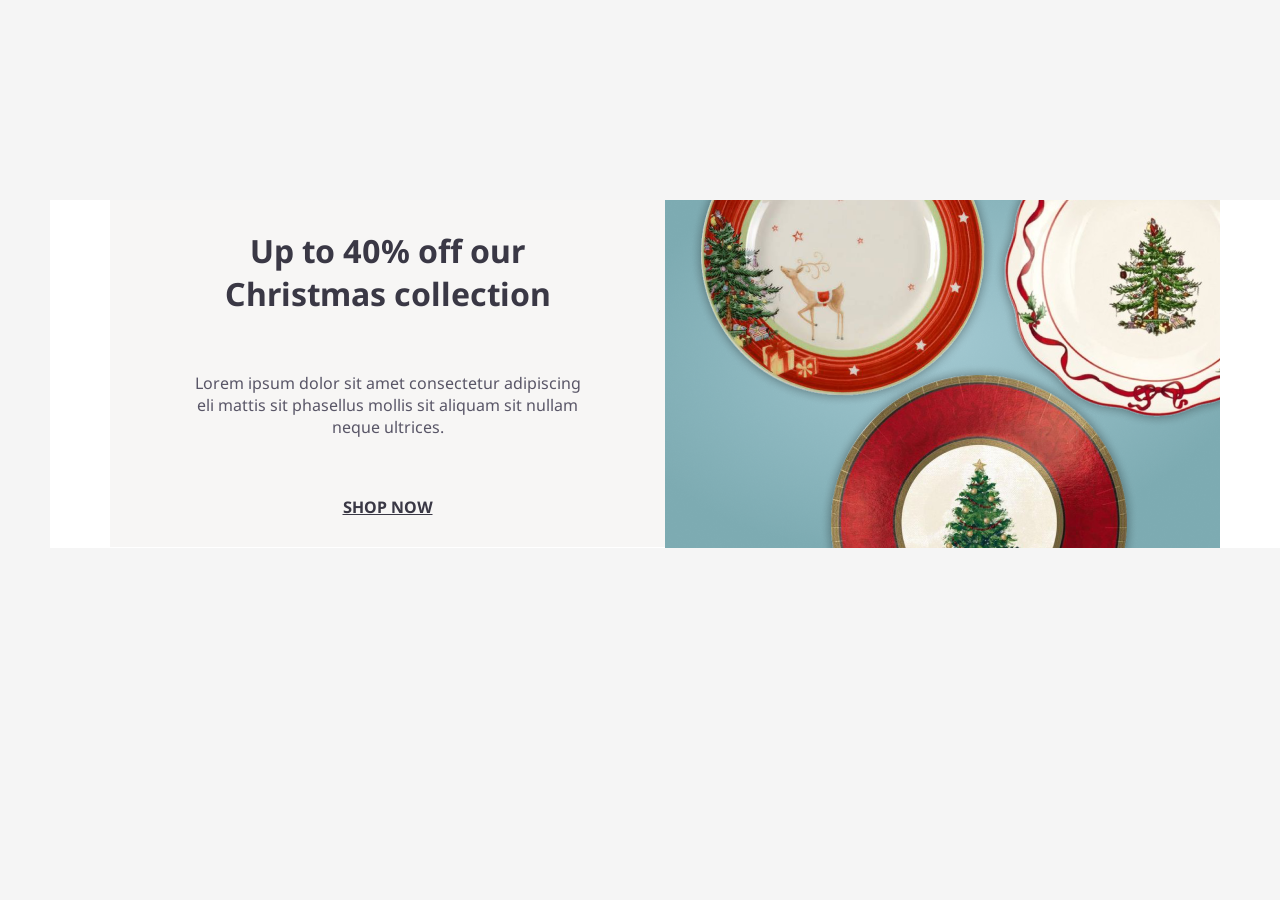
<file: index.html>
<!DOCTYPE html>
<html lang="en">
  <head>
    <meta charset="UTF-8" />
    <meta name="viewport" content="width=device-width, initial-scale=1.0" />
    <title>Document</title>
    <link rel="preconnect" href="https://fonts.googleapis.com" />
    <link rel="preconnect" href="https://fonts.gstatic.com" crossorigin />
    <link
      href="https://fonts.googleapis.com/css2?family=Noto+Sans+Georgian:wght@100..900&display=swap"
      rel="stylesheet"
    />

    <link rel="stylesheet" href="styles/styles.css" />
  </head>
  <body>
    <div class="main-container">
      <div class="left-content">
        <div class="text-content">
          <h1>
            Up to 40% off our <br />
            Christmas collection
          </h1>
          <p>
            Lorem ipsum dolor sit amet consectetur adipiscing <br />
            eli mattis sit phasellus mollis sit aliquam sit nullam <br />
            neque ultrices.
          </p>
          <a target="_blank" class="link" href="pages/about.html"> SHOP NOW</a>
        </div>
      </div>
      <div class="right-content">
        <img src="assets/images/Christmas-image.png" alt="christmas-image" />
      </div>
    </div>
  </body>
</html>
</file>
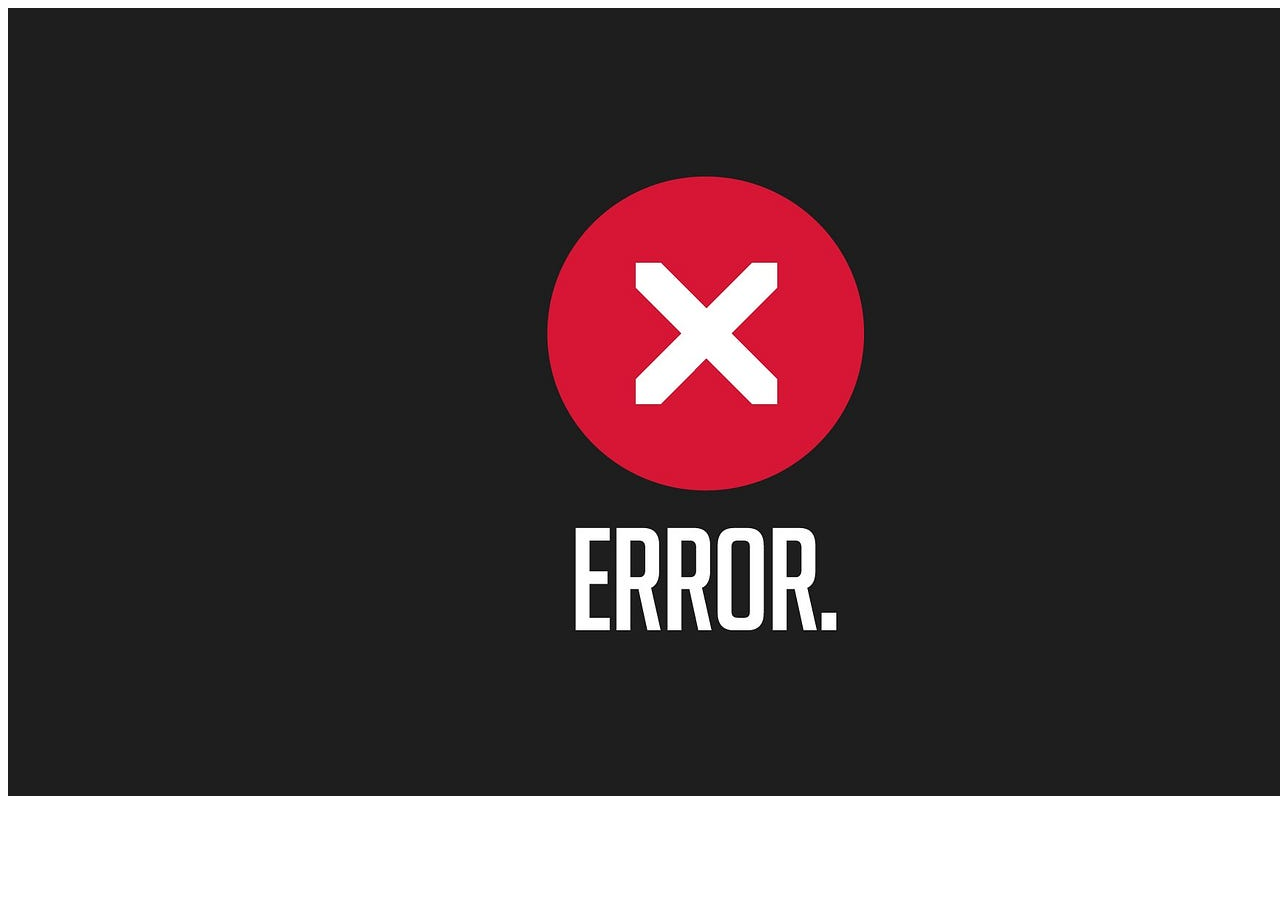
<file: pages/about.html>
<!DOCTYPE html>
<html lang="en">
  <head>
    <meta charset="UTF-8" />
    <meta name="viewport" content="width=device-width, initial-scale=1.0" />
    <title>Document</title>
  </head>
  <body>
    <img src="../assets/images/error.jpg" alt="error" />
  </body>
</html>
</file>
<file: styles/styles.css>
* {
  margin: 0;
  padding 0;
  box-sizing: border-box;
}

body {
  background-color: #F5F5F5;
  font-family: "Noto Sans Georgian", sans-serif;
}
 

.main-container {
  max-width: 1440px;
  height: 348px;
  background-color: #FFFFFF;
  display: flex;
  margin-top: 200px;
  margin-left: 50px;

}

.left-content {
  width: 50%;
  height: 100%;
  background-color: #FFFFFF;
  display: flex;
  justify-content: flex-end;

}

.text-content {
  width: 555px;
  height: 347px;
  background-color: #F7F6F5;
  display: flex;
  flex-direction: column;
  align-items: center;
  text-align: center;
  justify-content: space-around;

}

.text-content h1 {
  color: #3A3845;
  font-weight: bold;
}

p {
  color: #595667;
}
 
.right-content {
  width: 50%;
  height: 100%;
  background-color: #FFFFFF;

}

.link {
  color: #3A3845;
  font-weight: bold;
}
</file>
